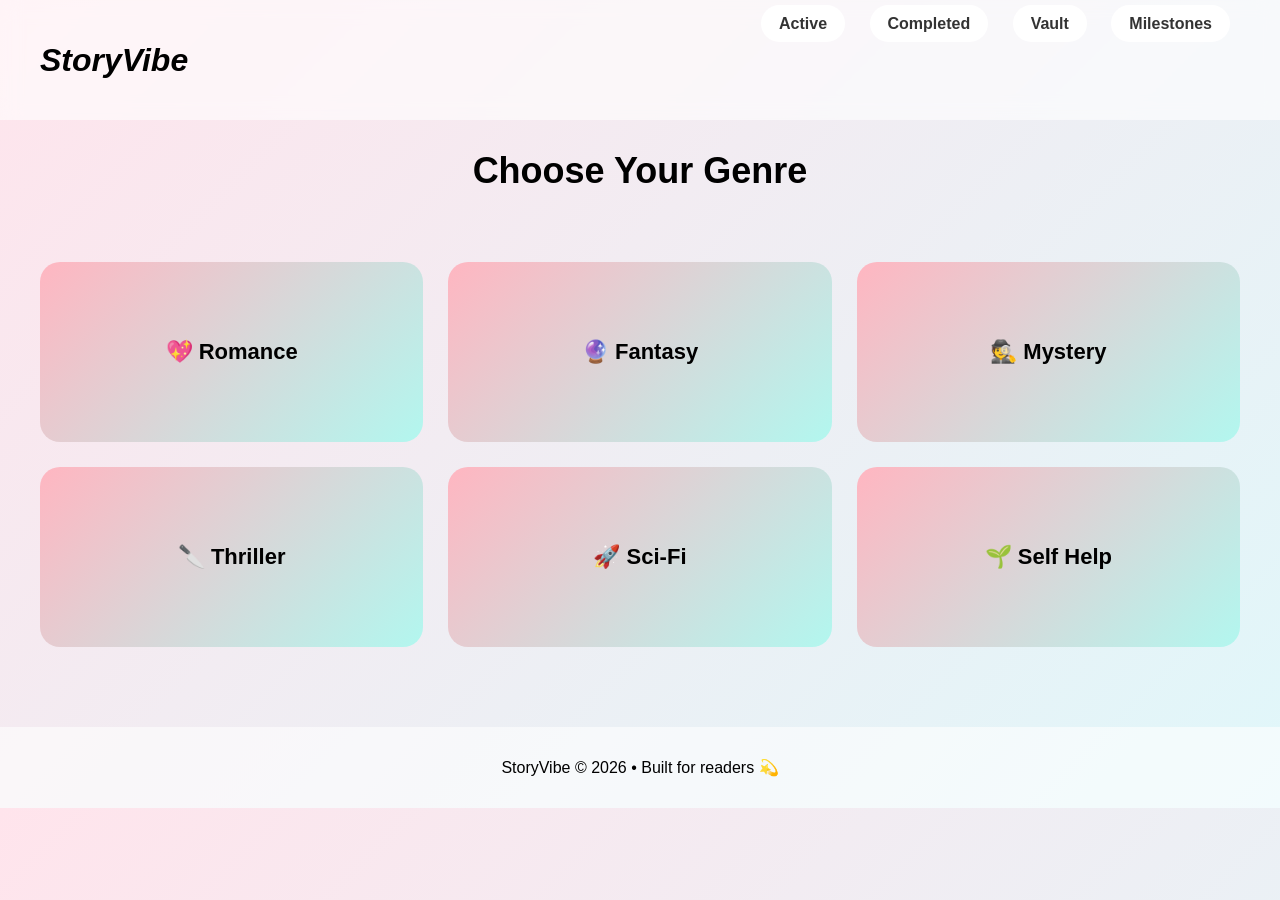
<file: index.html>
<!DOCTYPE html>
<html lang="en">
<head>
  <meta charset="UTF-8">
  <title>StoryVibe</title>
  <link rel="stylesheet" href="style.css">
</head>
<body>

<nav class="navbar">
  <h1 class="logo">StoryVibe</h1>
  <div class="nav-links">
    <a href="active.html">Active</a>
    <a href="completed.html">Completed</a>
    <a href="vault.html">Vault</a>
    <a href="milestones.html">Milestones</a>
  </div>
</nav>

<h2 class="page-title">Choose Your Genre</h2>

<div class="genres">
  <div class="genre-card" onclick="goGenre('romance')">💖 Romance</div>
  <div class="genre-card" onclick="goGenre('fantasy')">🔮 Fantasy</div>
  <div class="genre-card" onclick="goGenre('mystery')">🕵️ Mystery</div>
  <div class="genre-card" onclick="goGenre('thriller')">🔪 Thriller</div>
  <div class="genre-card" onclick="goGenre('scifi')">🚀 Sci-Fi</div>
  <div class="genre-card" onclick="goGenre('selfhelp')">🌱 Self Help</div>
</div>

<footer>
  <p>StoryVibe © 2026 • Built for readers 💫</p>
</footer>

<script src="script.js"></script>
</body>
</html>
</file>
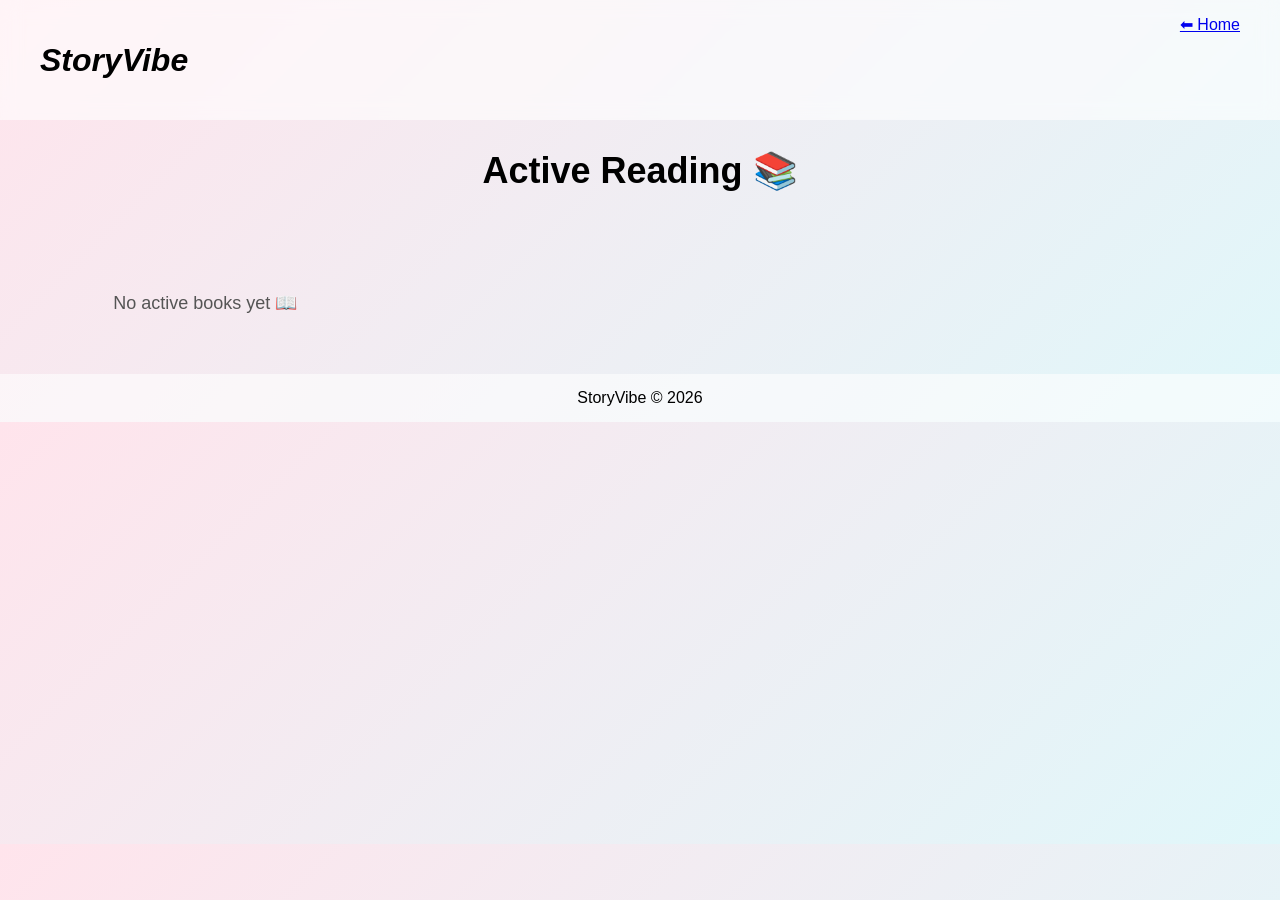
<file: active.html>
<!DOCTYPE html>
<html lang="en">
<head>
<meta charset="UTF-8">
<title>Active</title>
<link rel="stylesheet" href="style.css">
</head>

<body>

<nav class="navbar">
<h1 class="logo">StoryVibe</h1>
<a href="index.html" class="back-btn">⬅ Home</a>
</nav>

<h2 class="page-title">Active Reading 📚</h2>

<div id="activeList"></div>

<footer>StoryVibe © 2026</footer>

<script src="script.js"></script>
<script>loadActive();</script>

</body>
</html>
</file>
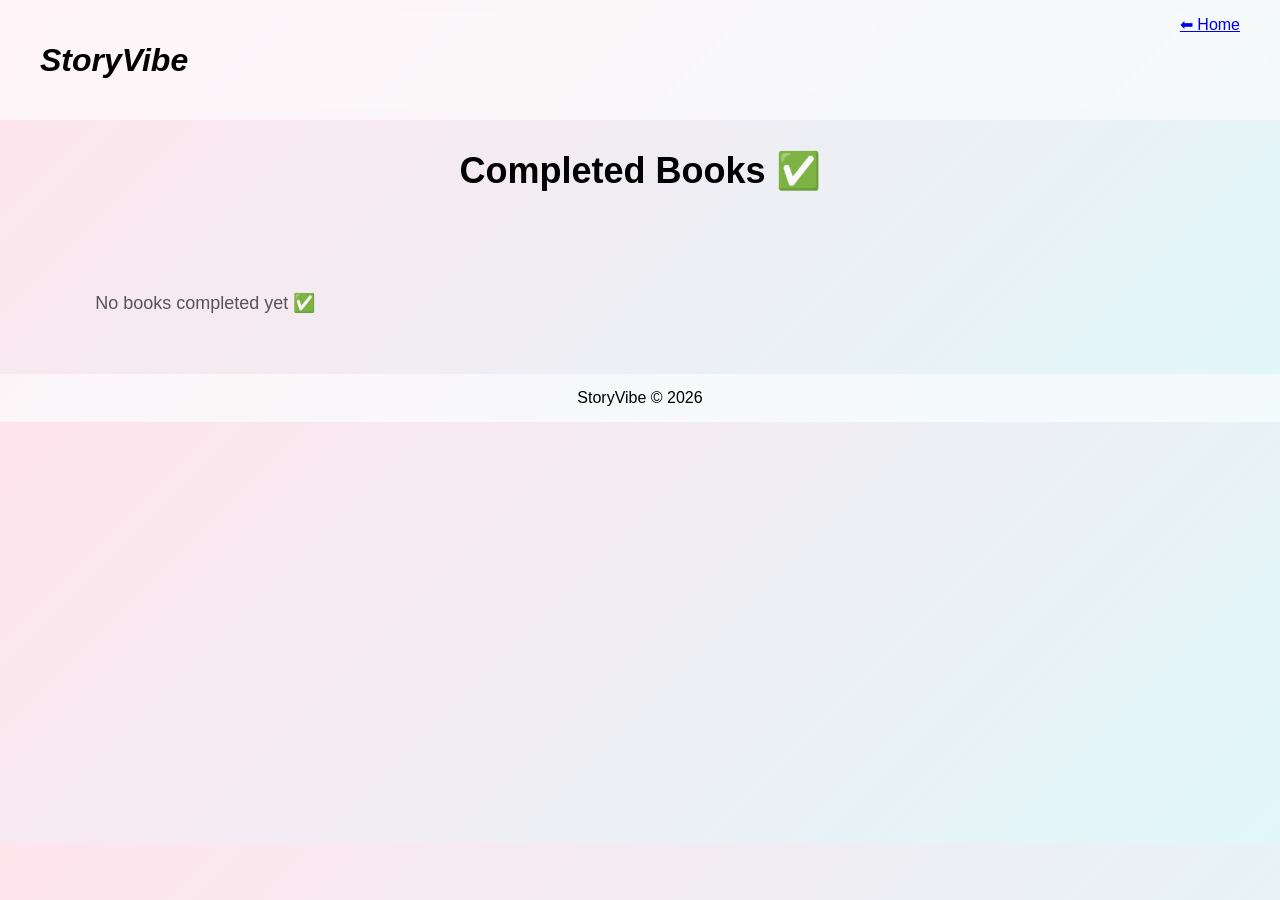
<file: completed.html>
<!DOCTYPE html>
<html>
<head>
<meta charset="UTF-8">
<title>Completed</title>
<link rel="stylesheet" href="style.css">
</head>

<body>

<nav class="navbar">
<h1 class="logo">StoryVibe</h1>
<a href="index.html" class="back-btn">⬅ Home</a>
</nav>

<h2 class="page-title">Completed Books ✅</h2>

<div id="completedList"></div>

<footer>StoryVibe © 2026</footer>

<script src="script.js"></script>
<script>loadCompleted();</script>

</body>
</html>
</file>
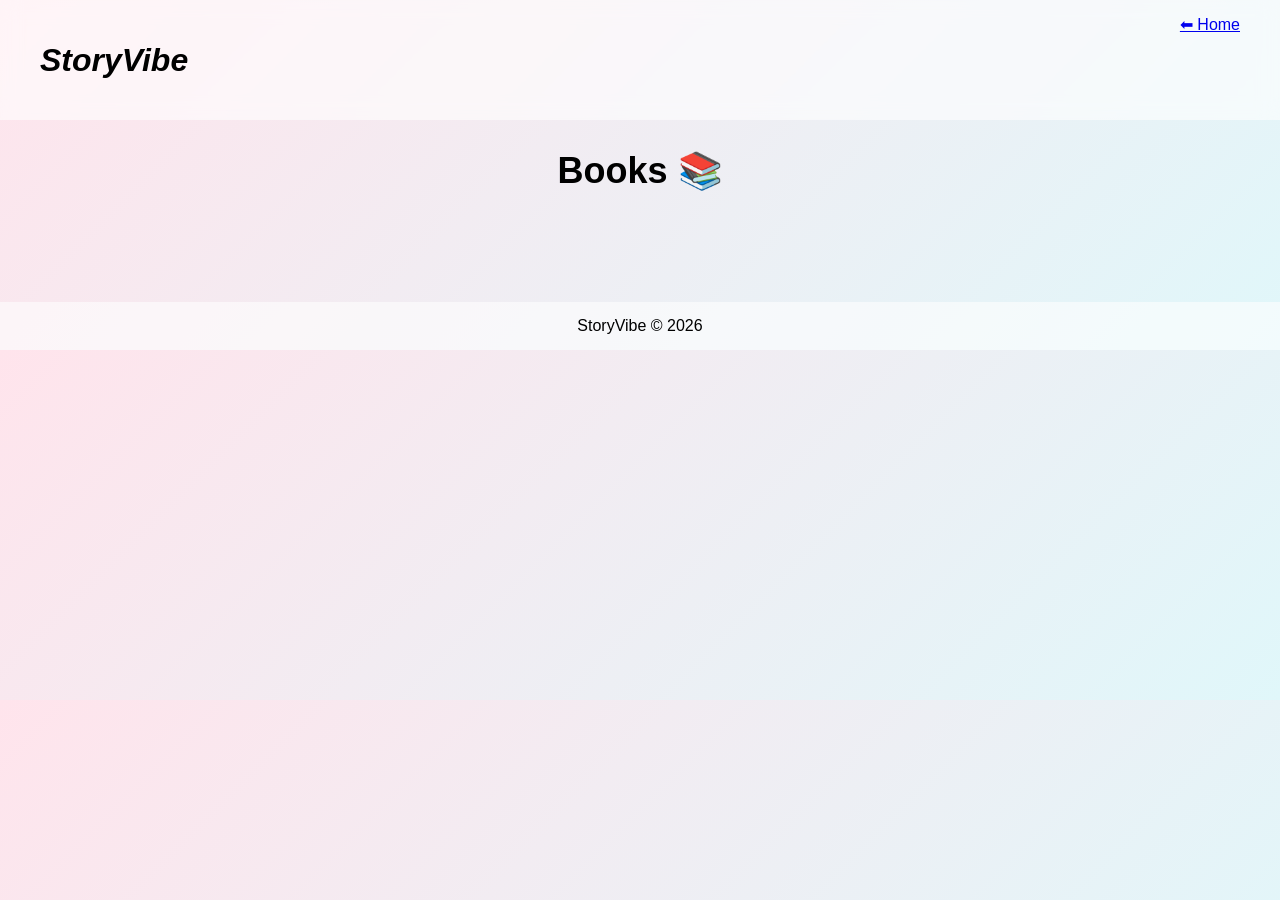
<file: genre.html>
<!DOCTYPE html>
<html lang="en">
<head>
<meta charset="UTF-8">
<title>Genre</title>
<link rel="stylesheet" href="style.css">
</head>

<body>

<nav class="navbar">
  <h1 class="logo">StoryVibe</h1>
  <a href="index.html" class="back-btn">⬅ Home</a>
</nav>

<h2 id="genreTitle" class="page-title"></h2>

<div id="books" class="books-grid"></div>

<footer>StoryVibe © 2026</footer>

<script src="script.js"></script>
</body>
</html>
</file>
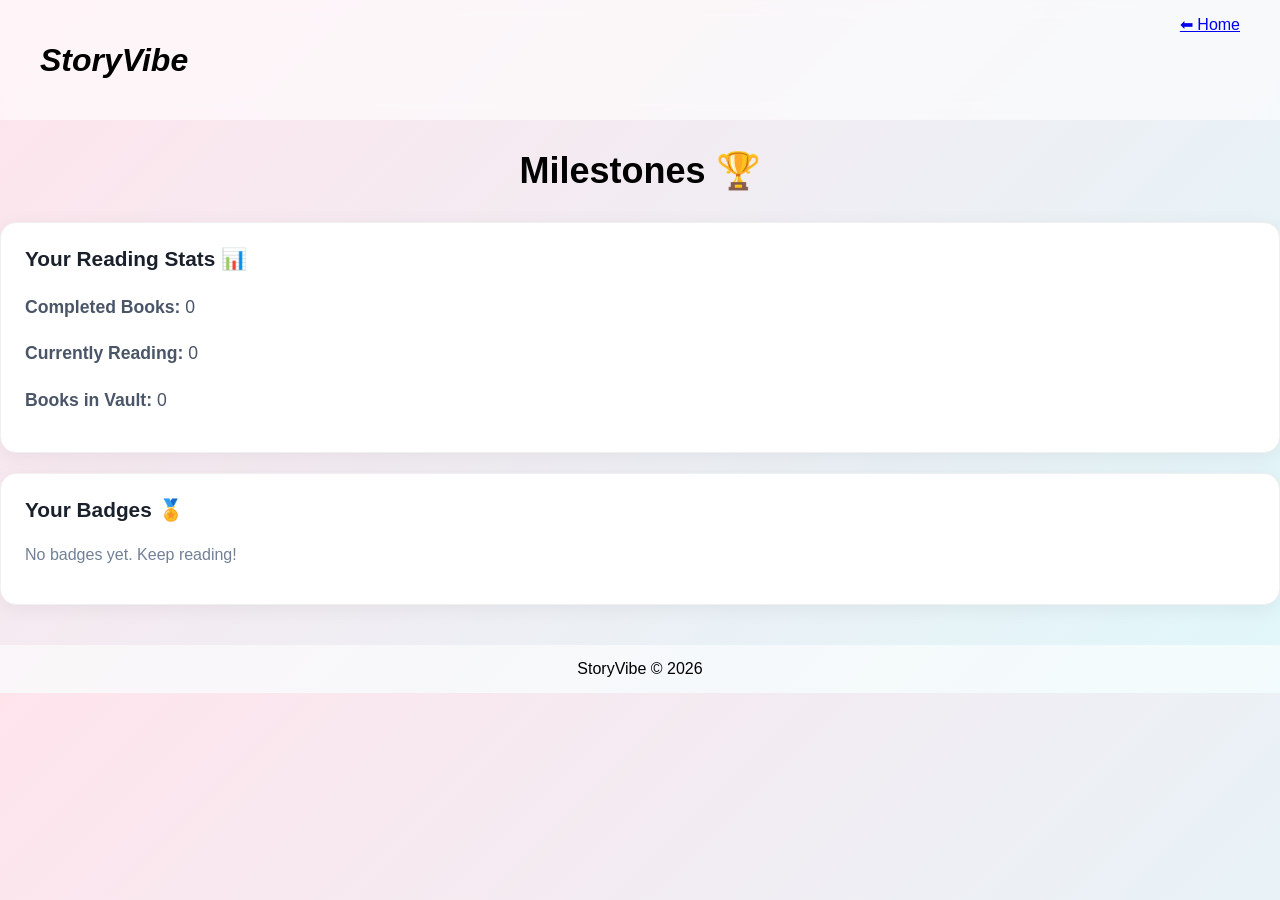
<file: milestones.html>
<!DOCTYPE html>
<html>
<head>
<meta charset="UTF-8">
<title>Milestones</title>
<link rel="stylesheet" href="style.css">
</head>

<body>

<nav class="navbar">
<h1 class="logo">StoryVibe</h1>
<a href="index.html" class="back-btn">⬅ Home</a>
</nav>

<h2 class="page-title">Milestones 🏆</h2>

<div id="milestones"></div>

<footer>StoryVibe © 2026</footer>

<script src="script.js"></script>
<script>loadMilestones();</script>

</body>
</html>
</file>
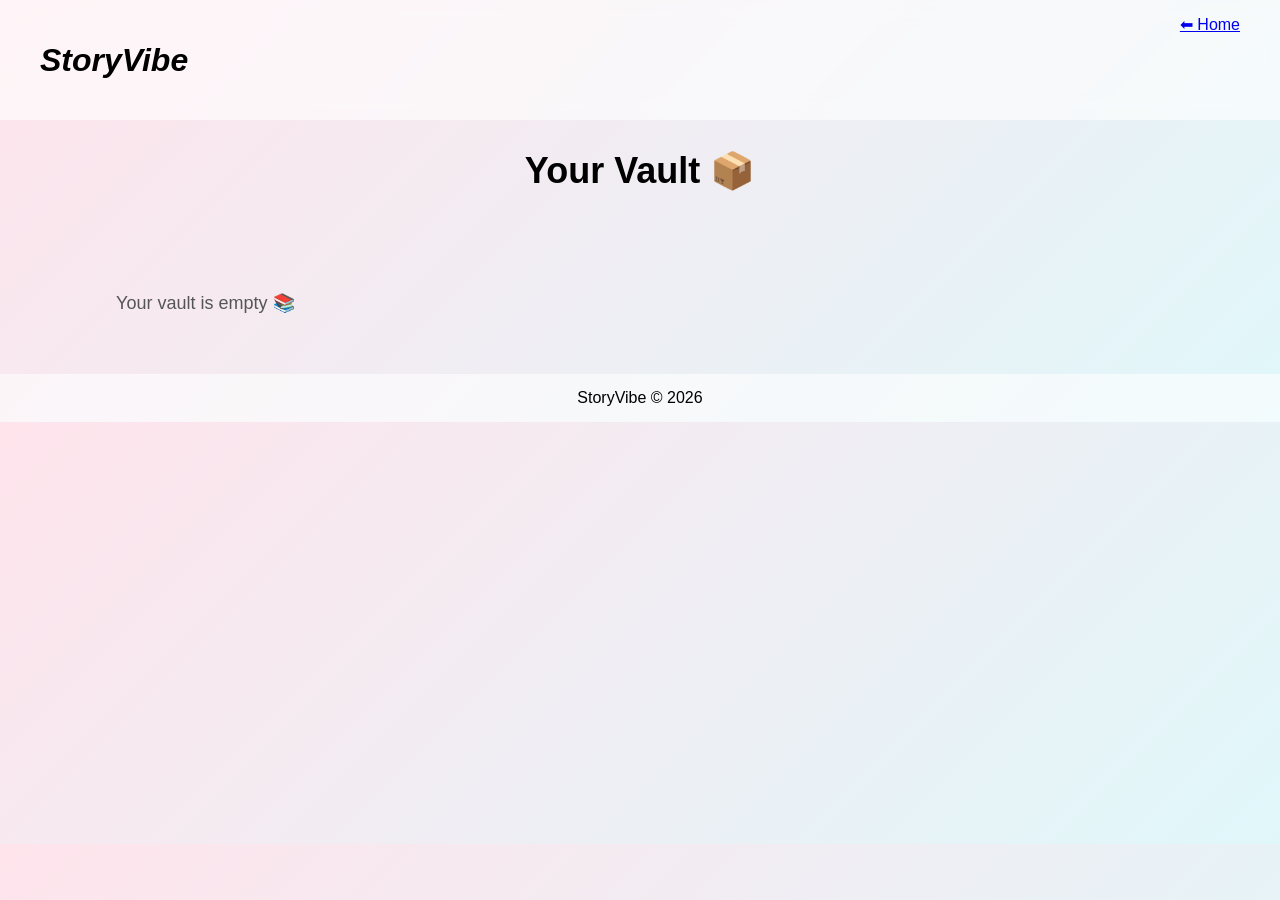
<file: vault.html>
<!DOCTYPE html>
<html>
<head>
<meta charset="UTF-8">
<title>Vault</title>
<link rel="stylesheet" href="style.css">
</head>

<body>

<nav class="navbar">
<h1 class="logo">StoryVibe</h1>
<a href="index.html" class="back-btn">⬅ Home</a>
</nav>

<h2 class="page-title">Your Vault 📦</h2>

<div id="vaultList"></div>

<footer>StoryVibe © 2026</footer>

<script src="script.js"></script>
<script>loadVault();</script>

</body>
</html>
</file>
<file: style.css>
body {
  margin: 0;
  font-family: 'Poppins', sans-serif;
  background: linear-gradient(135deg, #ffe4ec, #e0f7fa);
}

/* NAVBAR */
.navbar {
  display: flex;
  justify-content: space-between;
  padding: 15px 40px;
  background: rgba(255,255,255,0.6);
  backdrop-filter: blur(10px);
}

.logo {
  font-size: 32px;
  font-weight: bold;
  font-style: italic;
}

/* NAV LINKS */
.nav-links a {
  margin: 0 10px;
  text-decoration: none;
  padding: 10px 18px;
  border-radius: 20px;
  background: #ffffff;
  color: #333;
  font-weight: 600;
  transition: 0.3s;
}

.nav-links a:hover {
  background: #ffb6c1;
  color: white;
}

/* TITLE */
.page-title {
  text-align: center;
  font-size: 36px;
  margin-top: 30px;
  font-weight: bold;
}

/* GENRES GRID */
.genres {
  display: grid;
  grid-template-columns: repeat(3, 1fr);
  gap: 25px;
  padding: 40px;
}

/* GENRE CARDS */
.genre-card {
  height: 180px;
  background: linear-gradient(135deg, #ffb6c1, #b2f7ef);
  display: flex;
  justify-content: center;
  align-items: center;
  font-size: 22px;
  font-weight: bold;
  border-radius: 20px;
  cursor: pointer;
  transition: 0.3s;
}

.genre-card:hover {
  transform: scale(1.05);
  box-shadow: 0 10px 25px rgba(0,0,0,0.2);
}

/* BUTTONS */
button {
  padding: 10px 18px;
  border: none;
  border-radius: 20px;
  background: #ff8fab;
  color: white;
  font-weight: bold;
  cursor: pointer;
}

button:hover {
  background: #ff5d8f;
}

/* EMPTY MESSAGE */
.empty {
  text-align: center;
  font-size: 18px;
  margin-top: 50px;
  color: #555;
}

/* FOOTER */
footer {
  text-align: center;
  padding: 15px;
  background: rgba(255,255,255,0.6);
  margin-top: 40px;
}
</file>
